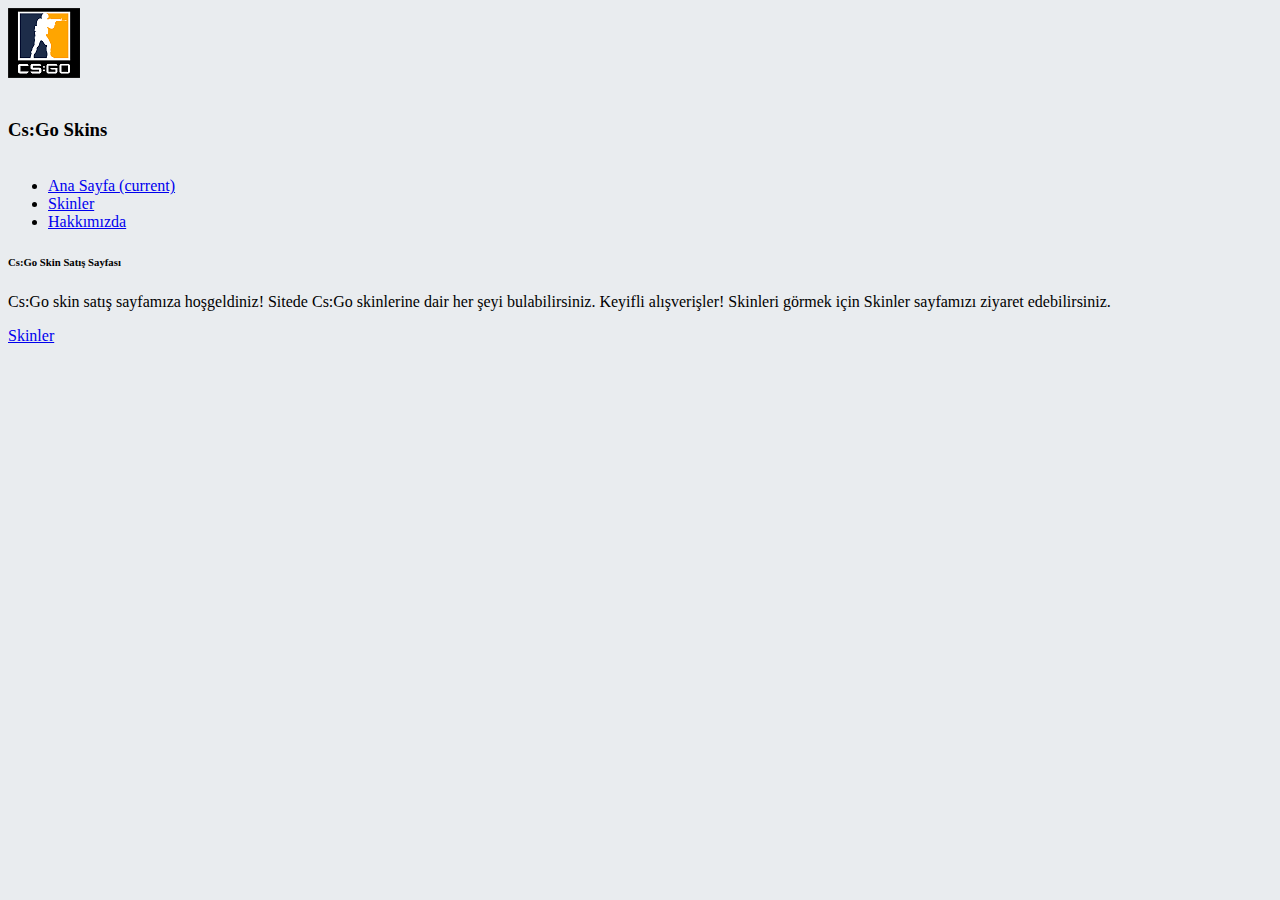
<file: CS GO Skin Satış Sayfası (New)/index.html>
<!doctype html>
<html lang="tr">
  <head>
    <meta charset="utf-8">
    <meta name="viewport" content="width=device-width, initial-scale=1">
    <title>Ana Sayfa</title>
    <!-- Bootstrap -->
    <link href="https://cdn.jsdelivr.net/npm/bootstrap@5.2.2/dist/css/bootstrap.min.css" rel="stylesheet" integrity="sha384-Zenh87qX5JnK2Jl0vWa8Ck2rdkQ2Bzep5IDxbcnCeuOxjzrPF/et3URy9Bv1WTRi" crossorigin="anonymous">
    <!-- CSS -->
    <link rel="stylesheet" href="style.css">
  </head>
  <!-- Body Start -->
  <body>
    <!-- Nav Bar Start -->
        <nav class="navbar navbar-expand-sm navbar-dark bg-secondary nav-fill shadow py-1">
          <li class="nav-item" style="list-style-type: none;" >
            <img class="float-start rounded-2 ms-1" src="csgologo.png"alt="Cs:Go T">
          </li>
          &nbsp;
          &nbsp;          
        <h3 class="text-white-50">Cs:Go Skins</h3>
            <ul class="navbar-nav me-auto mt-2 mt-lg-0">
              &nbsp;             
                <li class="nav-item">
                    <a class="nav-link active" href="index.html" aria-current="page">Ana Sayfa <span class="visually-hidden">(current)</span></a>
                </li>
                <li class="nav-item">
                    <a class="nav-link" href="ürünlerimiz.html">Skinler</a>
                </li>
                <li class="nav-item">
                  <a class="nav-link" href="hakkımızda.html">Hakkımızda</a>
                </li>
                    </div>
                </li>
            </ul>
        </div>    
    </nav> 

    <!-- Jumbotron Start -->
     
      <div class="p-1 rounded-5 bg-info w-75 mt-3 shadow ms-3">  
      <div class="container-fluid py-5 p-4">
        <h6 class="display-6 fw-bold text-black">Cs:Go Skin Satış Sayfası</h6>
        <p class="col-md-8 fs-4 text-black">Cs:Go skin satış sayfamıza hoşgeldiniz! Sitede Cs:Go skinlerine dair her şeyi bulabilirsiniz. Keyifli alışverişler! Skinleri görmek için Skinler sayfamızı ziyaret edebilirsiniz.</p>
        <div class="d-grid gap-2 d-md-block">
          <a href="ürünlerimiz.html" class="btn btn-warning btn-sm" role="button">Skinler</a>
        </div>     
      </div>
      </div>
      </div>
      

      
  </body>
  <!-- Body End -->
</html>
</file>
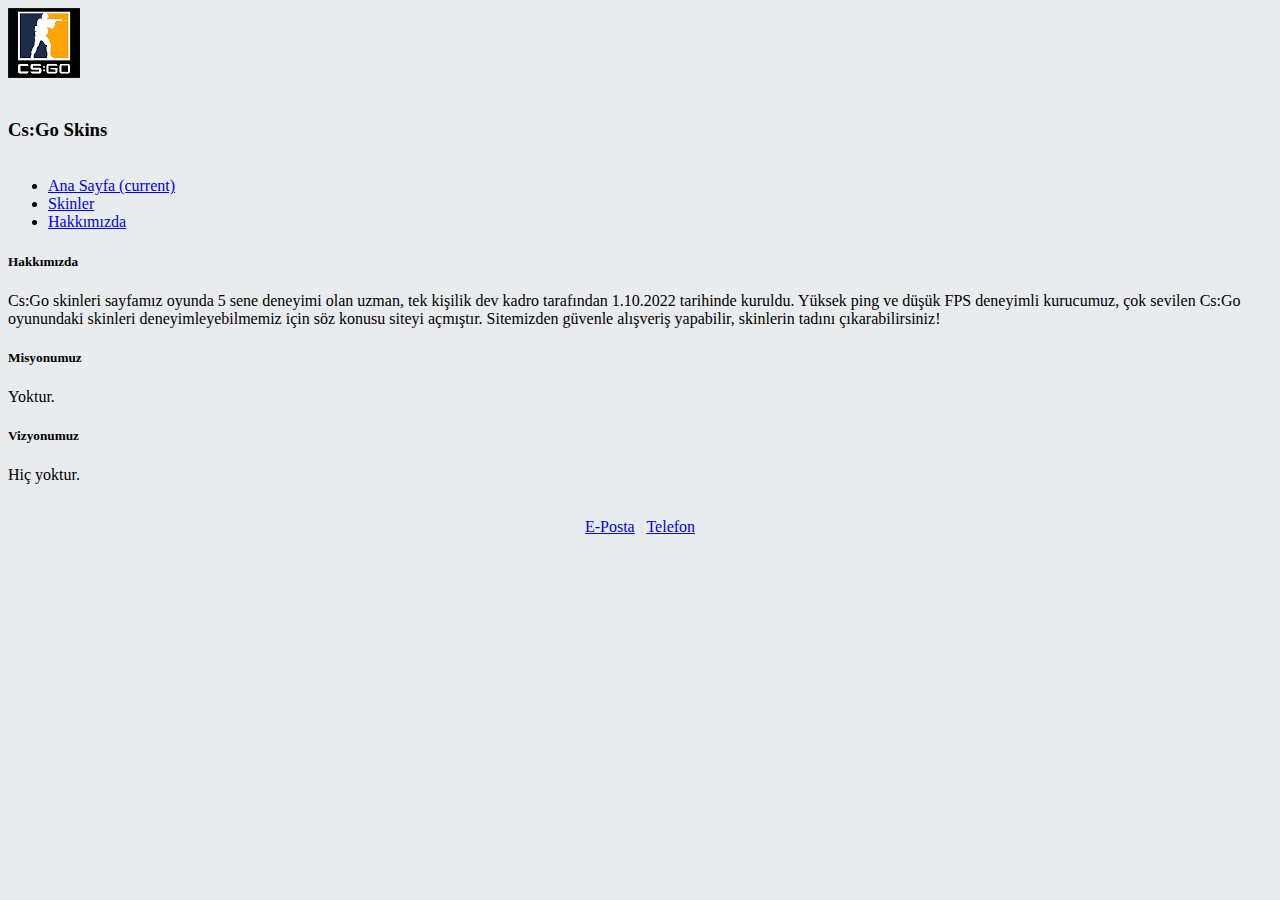
<file: CS GO Skin Satış Sayfası (New)/hakkımızda.html>
<!doctype html>
<html lang="tr">
  <head>
    <meta charset="utf-8">
    <meta name="viewport" content="width=device-width, initial-scale=1">
    <title>Hakkımızda</title>
    <!-- Bootstrap -->
    <link href="https://cdn.jsdelivr.net/npm/bootstrap@5.2.2/dist/css/bootstrap.min.css" rel="stylesheet" integrity="sha384-Zenh87qX5JnK2Jl0vWa8Ck2rdkQ2Bzep5IDxbcnCeuOxjzrPF/et3URy9Bv1WTRi" crossorigin="anonymous">
    <!-- CSS -->
    <link rel="stylesheet" href="style.css">
  </head>
  <!-- Body Start -->
  <body>
    <!-- Navbar Start -->
    <nav class="navbar navbar-expand-sm navbar-dark bg-secondary nav-fill py-1 shadow">
    <li class="nav-item" style="list-style-type: none;" >
      <img class="float-start rounded-2 ms-1" src="csgologo.png"alt="">
    </li>
    &nbsp;
    &nbsp;          
  <h3 class="text-white-50">Cs:Go Skins</h3>
      <ul class="navbar-nav me-auto mt-2 mt-lg-0">
        &nbsp;             
          <li class="nav-item">
              <a class="nav-link active" href="index.html" aria-current="page">Ana Sayfa <span class="visually-hidden">(current)</span></a>
          </li>
          <li class="nav-item">
              <a class="nav-link" href="ürünlerimiz.html">Skinler</a>
          </li>
          <li class="nav-item">
            <a class="nav-link" href="hakkımızda.html">Hakkımızda</a>
          </li>
              </div>
          </li>
      </ul>
  </div>    
</nav>
<!-- Navbar End -->
<!-- Hakkımızda Start -->
<div class="bg-opacity-25 bg-primary rounded-3 w-75 mt-5 shadow-sm ms-3 p-3 mb-3 text-black">
<h5>
  Hakkımızda
</h5>
<p>
  Cs:Go skinleri sayfamız oyunda 5 sene deneyimi olan uzman, tek kişilik dev kadro tarafından 1.10.2022 tarihinde kuruldu. Yüksek ping ve düşük FPS deneyimli kurucumuz, çok sevilen Cs:Go oyunundaki skinleri deneyimleyebilmemiz için söz konusu siteyi açmıştır. Sitemizden güvenle alışveriş yapabilir, skinlerin tadını çıkarabilirsiniz!
</div>
  <!-- Misyonumuz Start -->
<div class="bg-opacity-25 bg-danger rounded-3 w-50 shadow-sm ms-3 p-3 mb-3 text-black">
  <h5>
  Misyonumuz
  </h5> 

  <p class="text-black">
      Yoktur.
  </p>

  
</div>
  <!-- Vizyonumuz Start -->
<div class="bg-opacity-25 bg-success rounded-3 w-25 shadow-sm ms-3 p-3 mb-3 text-black">
  <h5>
      Vizyonumuz
  </h5>
  <p>
      Hiç yoktur.
  </p>

  
</div>
  <br>
  <center>
<!-- Buttons Start -->
  <a href="mailto:zarabenda@hotmail.com" class="cur btn btn-info btn-sm shadow-sm text-black">E-Posta</a>
  &nbsp;
  <a href="tel:05555550011" class="cur btn btn-info btn-sm shadow-sm text-black">Telefon</a>
</center>
</p>
</div>
  </body>
  <!-- Body End -->
</html>
</file>
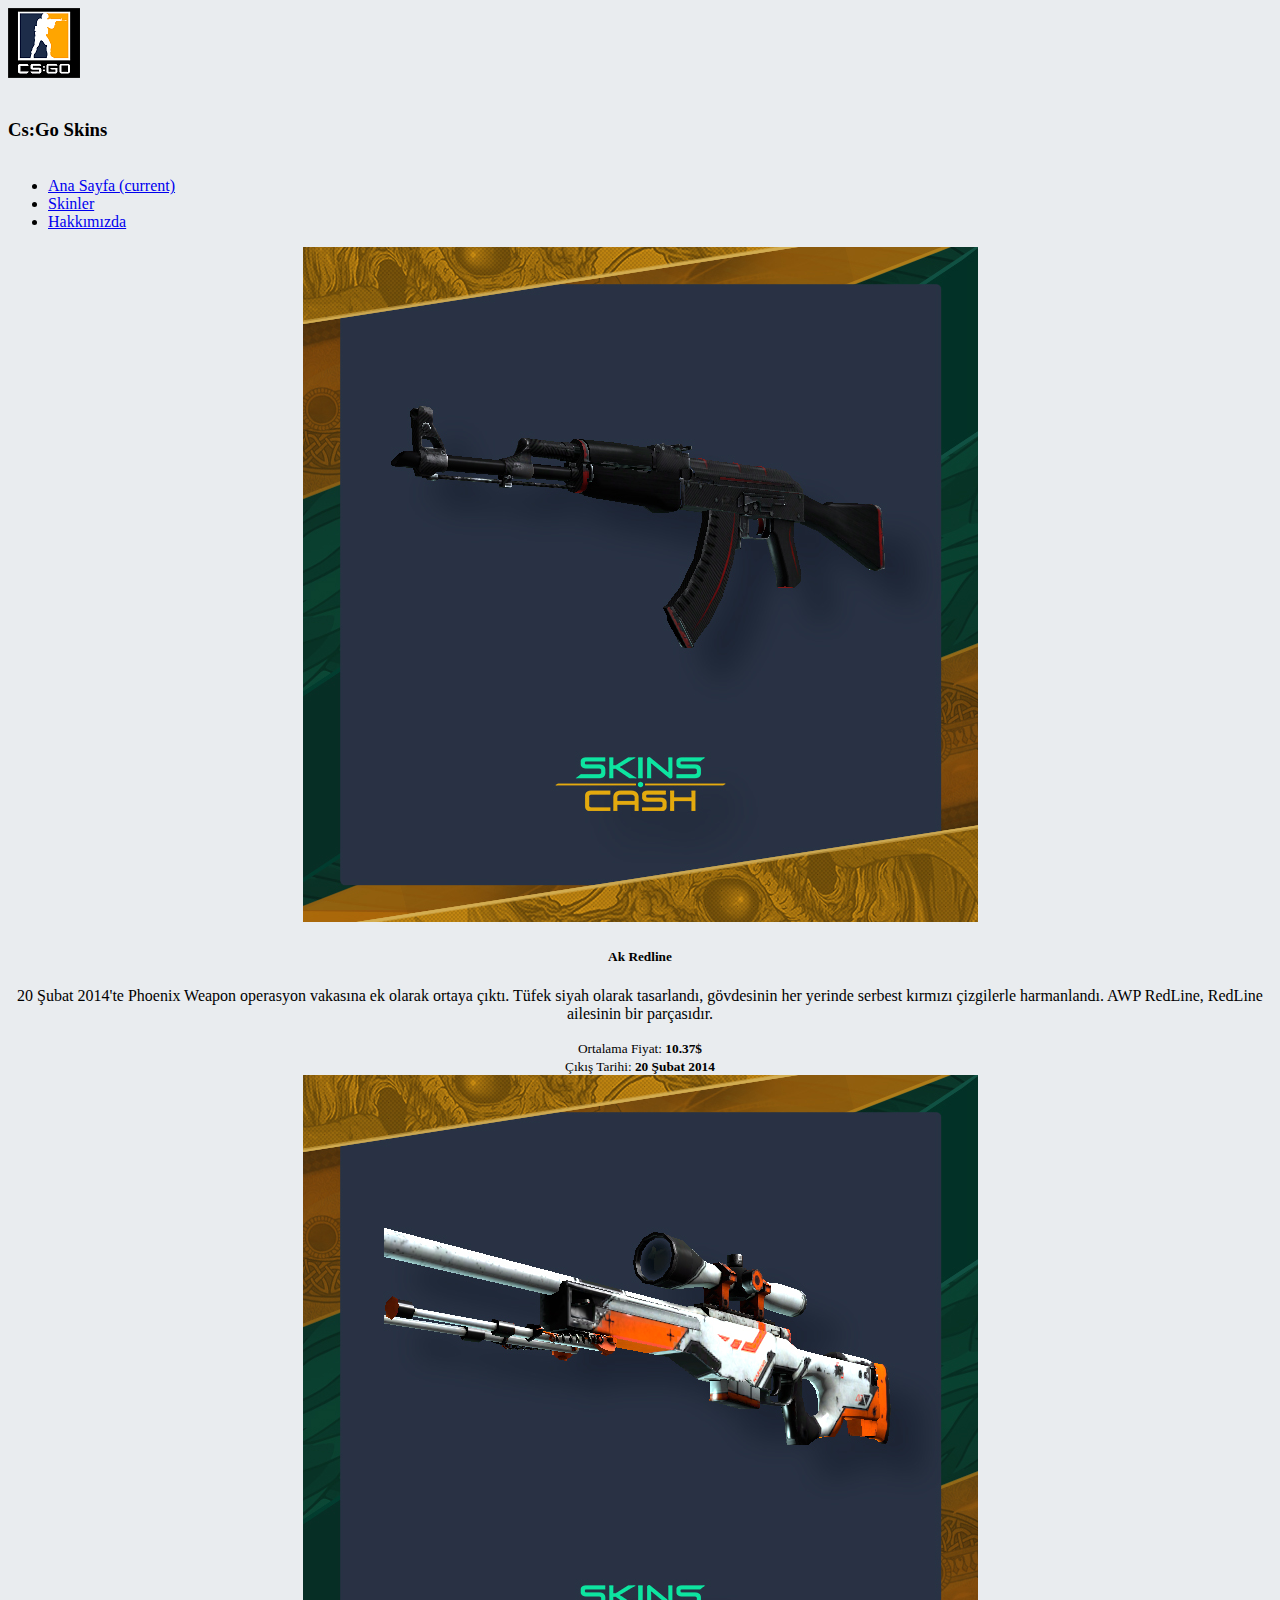
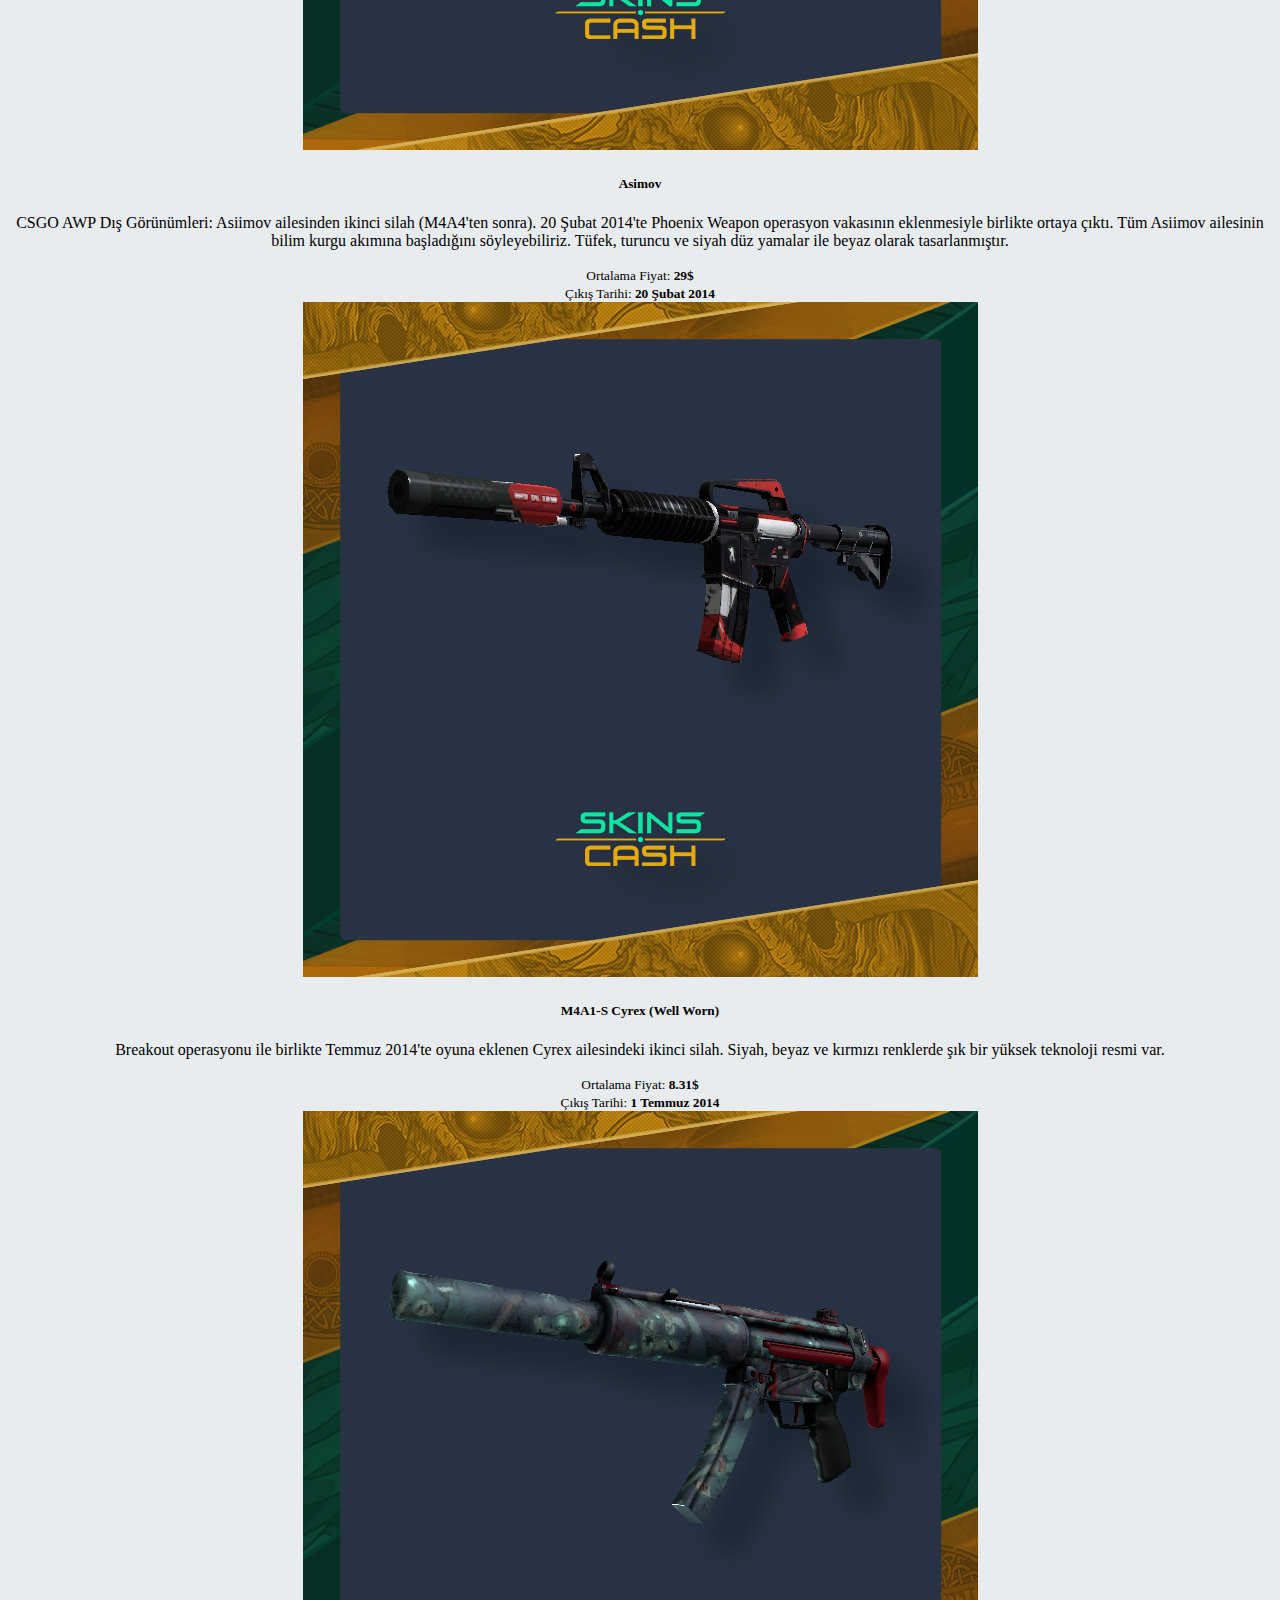
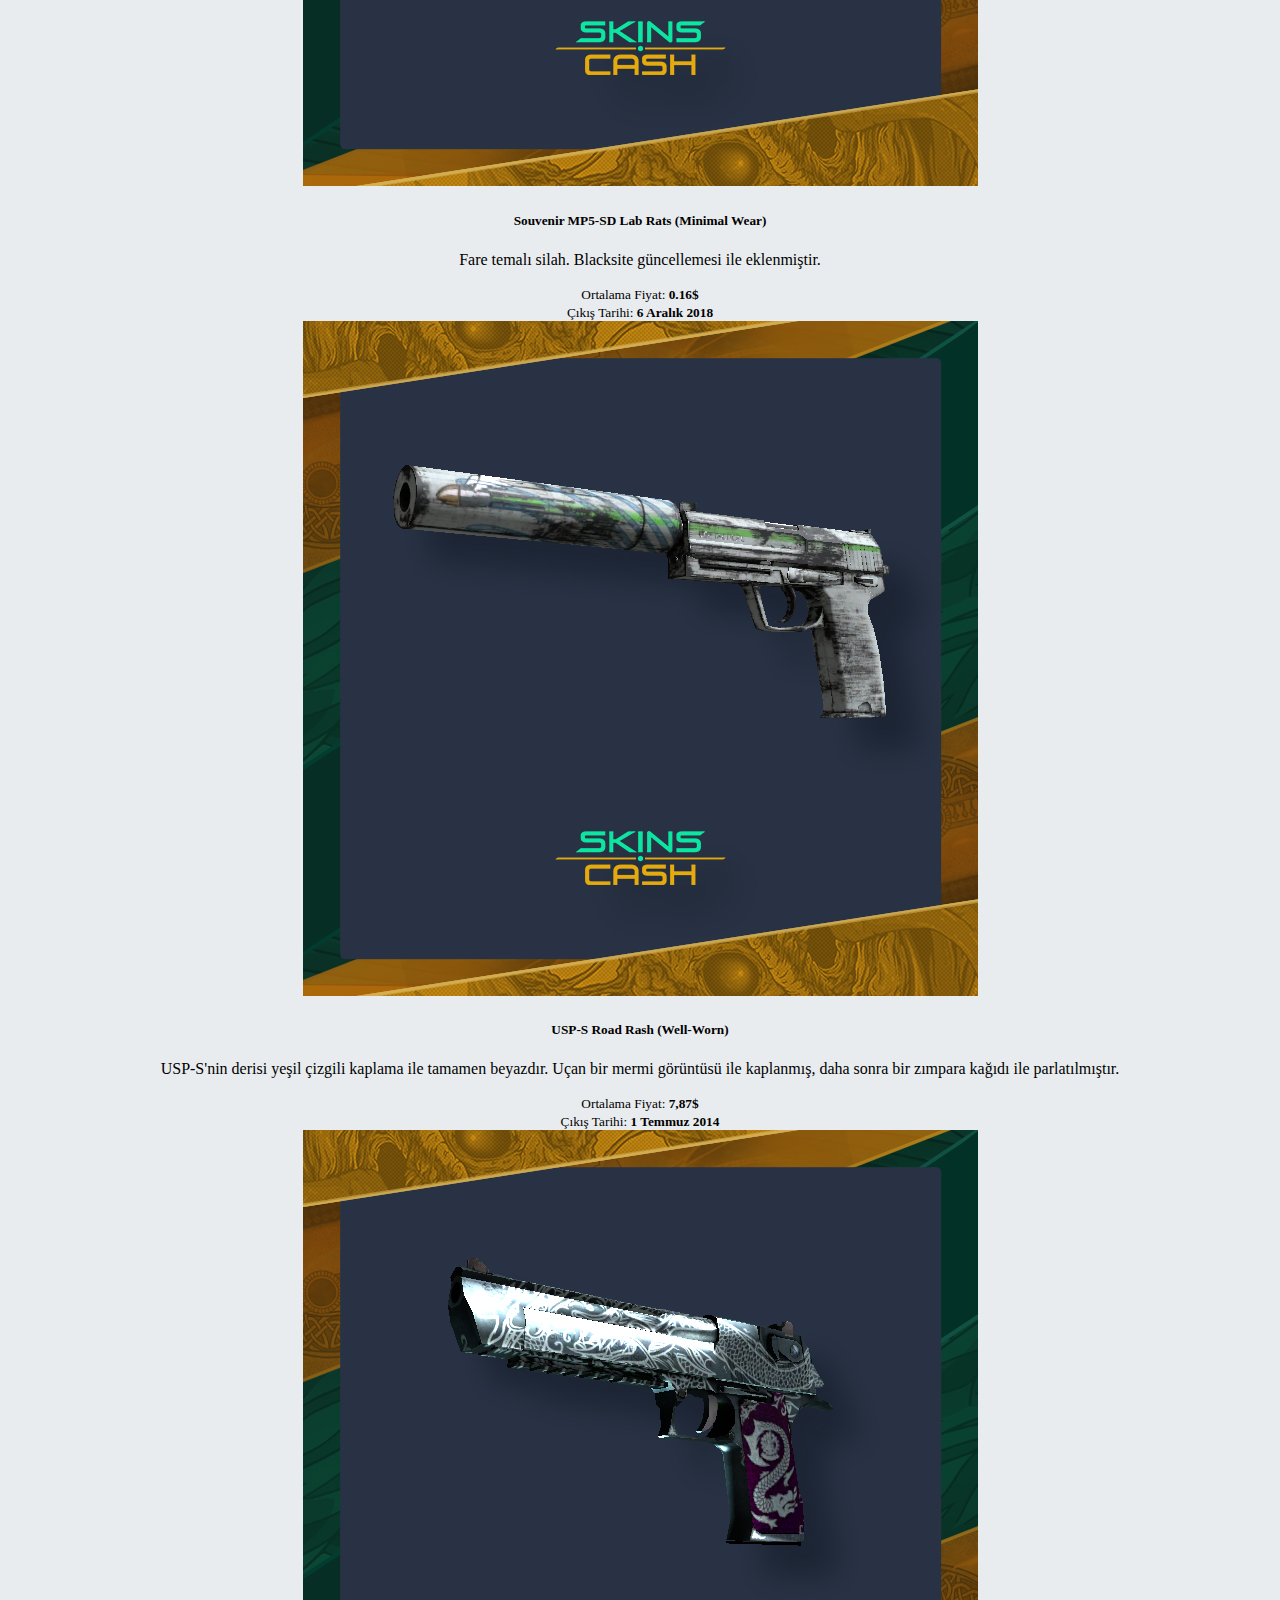
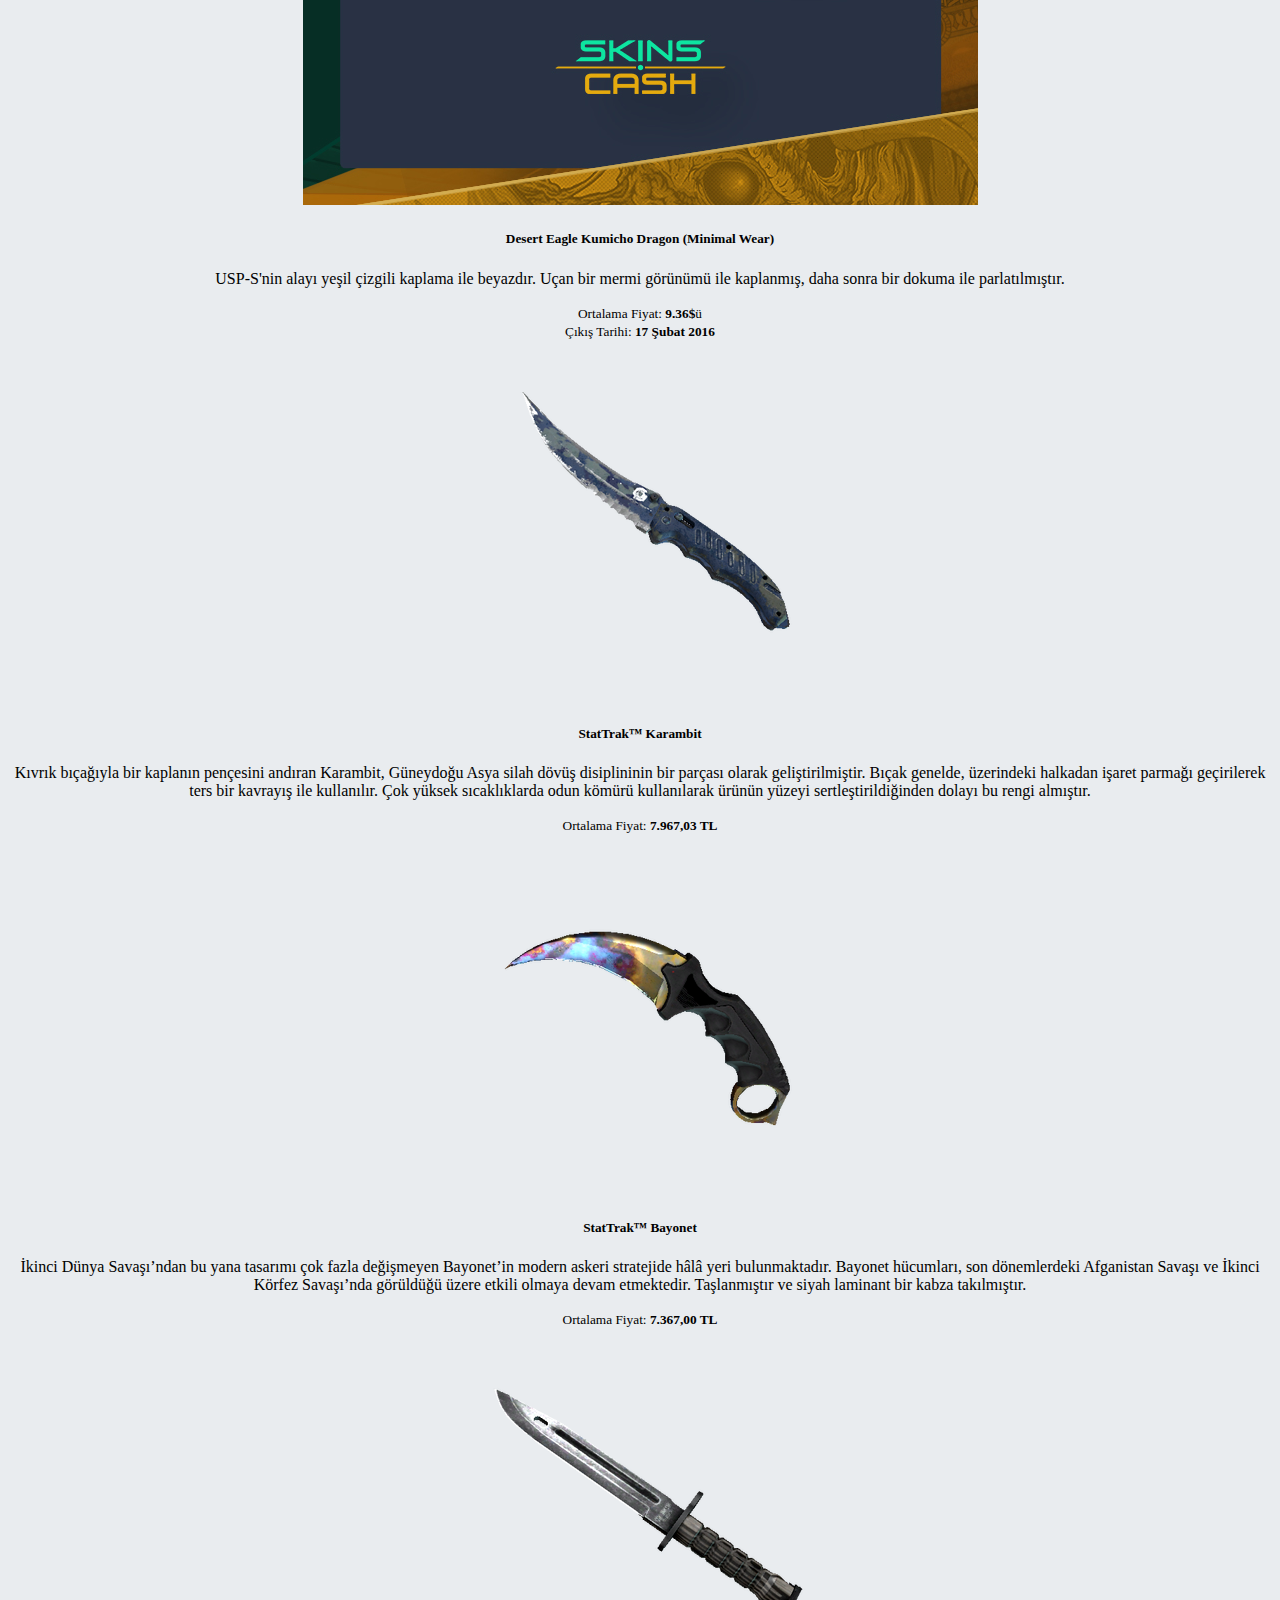
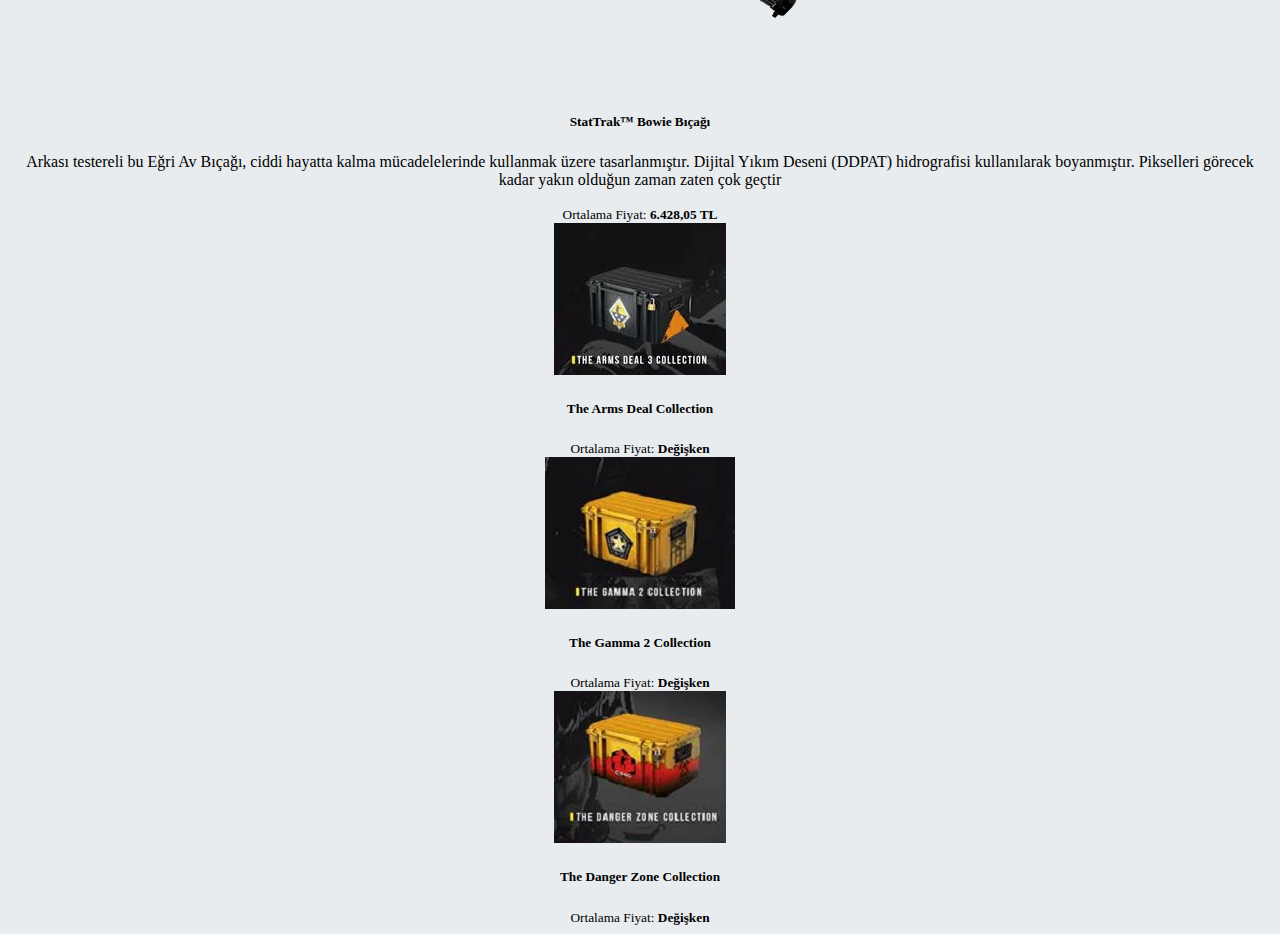
<file: CS GO Skin Satış Sayfası (New)/ürünlerimiz.html>
<!doctype html>
<html lang="tr">
  <head>
    <meta charset="utf-8">
    <meta name="viewport" content="width=device-width, initial-scale=1">
    <title>Skinler</title>
    <!-- Bootstrap -->
    <link href="https://cdn.jsdelivr.net/npm/bootstrap@5.2.2/dist/css/bootstrap.min.css" rel="stylesheet" integrity="sha384-Zenh87qX5JnK2Jl0vWa8Ck2rdkQ2Bzep5IDxbcnCeuOxjzrPF/et3URy9Bv1WTRi" crossorigin="anonymous">
    <!-- CSS -->
    <link rel="stylesheet" href="style.css">
  </head>
  <!-- Body Start -->
  <body>
    <!-- Navbar Start -->
    <nav class="navbar navbar-expand-sm navbar-dark bg-secondary nav-fill py-1 shadow">
    <li class="nav-item" style="list-style-type: none;" >
      <img class="float-start rounded-2 ms-1" src="csgologo.png"alt="">
    </li>
    &nbsp;
    &nbsp;          
  <h3 class="text-white-50">Cs:Go Skins</h3>
      <ul class="navbar-nav me-auto mt-2 mt-lg-0">
        &nbsp;             
          <li class="nav-item">
              <a class="nav-link active" href="index.html" aria-current="page">Ana Sayfa <span class="visually-hidden">(current)</span></a>
          </li>
          <li class="nav-item">
              <a class="nav-link" href="ürünlerimiz.html">Skinler</a>
          </li>
          <li class="nav-item">
            <a class="nav-link" href="hakkımızda.html">Hakkımızda</a>
          </li>
              </div>
          </li>
      </ul>
  </div>    
</nav>
<!-- Navbar End -->
<center>
  <!-- Cards Start -->
<div class="row row-cols-1 row-cols-md-3 g-4 m-5">
  <div class="col">
    <div class="card h-100 border-primary w-75 border border-2">
      <img src="1-Ak-Redline.jpg" class="card-img-top" alt="...">
        <h5 class="card-header bg-primary text-white">Ak Redline</h5>
        <div class="card-body">
        <p class="card-text p-2">20 Şubat 2014'te Phoenix Weapon operasyon vakasına ek olarak ortaya çıktı. Tüfek siyah olarak tasarlandı, gövdesinin her yerinde serbest kırmızı çizgilerle harmanlandı. AWP RedLine, RedLine ailesinin bir parçasıdır.</p>
      </div>
      <div class="card-footer bg-primary">
        <small class="text text-white">
        Ortalama Fiyat:&nbsp;<b>10.37$</b>
        <br>
        Çıkış Tarihi:&nbsp;<b>20 Şubat 2014</b>
        </small>
      
      </div>
    </div>
  </div>
  <!-- Card 2 Start-->
  <div class="col">
    <div class="card h-100 border-secondary w-75 border border-2">
      <img src="2- Asimov.jpg" class="card-img-top" alt="...">
      
        <h5 class="card-header bg-secondary text-white">Asimov</h5>
        <p class="card-text p-2">CSGO AWP Dış Görünümleri: Asiimov ailesinden ikinci silah (M4A4'ten sonra). 20 Şubat 2014'te Phoenix Weapon operasyon vakasının eklenmesiyle birlikte ortaya çıktı. Tüm Asiimov ailesinin bilim kurgu akımına başladığını söyleyebiliriz. Tüfek, turuncu ve siyah düz yamalar ile beyaz olarak tasarlanmıştır.</p>
        <div class="card-body">
      </div>
      <div class="card-footer bg-secondary">
        <small class="text-white">Ortalama Fiyat:&nbsp;<b>29$</b>
        <br>
        Çıkış Tarihi:&nbsp;<b>20 Şubat 2014</b>
        </small>
      </div>
    </div>
  </div>
  <!-- Card 3 Start-->
  <div class="col">
    <div class="card h-100 border-success w-75 border border-2 ">
      <img src="3-M4A1-S Cyrex (Well Worn).jpg" class="card-img-top" alt="...">
      
        <h5 class="card-header bg-success text-white">M4A1-S Cyrex (Well Worn)</h5>
        <p class="card-text p-2">Breakout operasyonu ile birlikte Temmuz 2014'te oyuna eklenen Cyrex ailesindeki ikinci silah. Siyah, beyaz ve kırmızı renklerde şık bir yüksek teknoloji resmi var.
        </p>
        <div class="card-body">
      </div>
      <div class="card-footer bg-success">
        <small class="text-white">Ortalama Fiyat:&nbsp;<b>8.31$</b>
        <br>
        Çıkış Tarihi:&nbsp;<b>1 Temmuz 2014</b>
      </small>
      </div>
    </div>
  </div>
</div>
<div class="row row-cols-1 row-cols-md-3 g-4 m-5">
  <!-- Card 4 Start-->
  <div class="col">
    <div class="card h-100 border-danger w-75 border border-2">
      <img src="4-Souvenir MP5-SD Lab Rats (Minimal Wear).jpg" class="card-img-top" alt="...">
      
        <h5 class="card-header bg-danger text-white">Souvenir MP5-SD Lab Rats (Minimal Wear)</h5>
        <p class="card-text p-2">Fare temalı silah. Blacksite güncellemesi ile eklenmiştir.</p>
        <div class="card-body">
      </div>
      <div class="card-footer bg-danger">
        <small class="text-white">Ortalama Fiyat:&nbsp;<b>0.16$</b>
        <br>
        Çıkış Tarihi:&nbsp;<b>6 Aralık 2018</b>
      </small>
      </div>
    </div>
  </div>
  <!-- Card 5 Start -->
  <div class="col">
    <div class="card h-100 border-warning w-75 border border-2">
      <img src="5-USP-S Road Rash (Well-Worn).jpg" class="card-img-top" alt="...">
      
        <h5 class="card-header bg-warning text-white">USP-S Road Rash (Well-Worn)</h5>
        <p class="card-text p-2">USP-S'nin derisi yeşil çizgili kaplama ile tamamen beyazdır. Uçan bir mermi görüntüsü ile kaplanmış, daha sonra bir zımpara kağıdı ile parlatılmıştır.</p>
        <div class="card-body">
      </div>
      <div class="card-footer bg-warning">
        <small class="text-white"> Ortalama Fiyat:&nbsp;<b>7,87$</b>
         <br> 
         Çıkış Tarihi:&nbsp;<b>1 Temmuz 2014</b>
        </small>
        
        
      </div>
    </div>
  </div>
  <!-- Card 6 Start -->
  <div class="col">
    <div class="card h-100 border-info w-75 border border-2">
      <img src="6-Desert Eagle Kumicho Dragon (Minimal Wear).jpg" class="card-img-top" alt="...">
      
        <h5 class="card-header bg-info text-white">Desert Eagle Kumicho Dragon (Minimal Wear)</h5>
        <p class="card-text p-2">USP-S'nin alayı yeşil çizgili kaplama ile beyazdır. Uçan bir mermi görünümü ile kaplanmış, daha sonra bir dokuma ile parlatılmıştır.</p>
        <div class="card-body">
      </div>
      <div class="card-footer bg-info">
        <small class="text-white">Ortalama Fiyat:&nbsp;<b>9.36$</b>ü
        <br>
        Çıkış Tarihi:&nbsp;<b>17 Şubat 2016</b>
        </small>
      </div>
    </div>
  </div>
</div>
<div class="row row-cols-1 row-cols-md-3 g-4 m-5">
  <!-- Card 7 Start -->
  <div class="col">
    <div class="card h-100 border-warning w-75 border border-2">
      <img src="7-StatTrak™ Karambit.png" class="card-img-top" alt="...">
      
        <h5 class="card-header bg-warning text-white">StatTrak™ Karambit</h5>
        <p class="card-text p-2">Kıvrık bıçağıyla bir kaplanın pençesini andıran Karambit, Güneydoğu Asya silah dövüş disiplininin bir parçası olarak geliştirilmiştir. Bıçak genelde, üzerindeki halkadan işaret parmağı geçirilerek ters bir kavrayış ile kullanılır. Çok yüksek sıcaklıklarda odun kömürü kullanılarak ürünün yüzeyi sertleştirildiğinden dolayı bu rengi almıştır.</p>
        <div class="card-body">
      </div>
      <div class="card-footer bg-warning">
        <small class="text-white">Ortalama Fiyat:&nbsp;<b>7.967,03 TL</b></small>
      </div>
    </div>
  </div>
  <!-- Card 8 Start -->
  <div class="col">
    <div class="card h-100 border-info w-75 border border-2">
      <img src="8-StatTrak™ Bayonet.png" class="card-img-top" alt="...">
      
        <h5 class="card-header bg-info text-white">StatTrak™ Bayonet</h5>
        <p class="card-text p-2">İkinci Dünya Savaşı’ndan bu yana tasarımı çok fazla değişmeyen Bayonet’in modern askeri stratejide hâlâ yeri bulunmaktadır. Bayonet hücumları, son dönemlerdeki Afganistan Savaşı ve İkinci Körfez Savaşı’nda görüldüğü üzere etkili olmaya devam etmektedir. Taşlanmıştır ve siyah laminant bir kabza takılmıştır.</p>
        <div class="card-body">
      </div>
      <div class="card-footer bg-info">
        <small class="text-white">Ortalama Fiyat:&nbsp;<b>7.367,00 TL</b></small>
      </div>
    </div>
  </div>
  <!-- Card 9 Start -->
  <div class="col">
    <div class="card h-100 border-primary w-75 border border-2">
      <img src="9-StatTrak™ Bowie Bıçağı.png" class="card-img-top" alt="...">
      
        <h5 class="card-header bg-primary text-white">StatTrak™ Bowie Bıçağı</h5>
        <p class="card-text p-2">Arkası testereli bu Eğri Av Bıçağı, ciddi hayatta kalma mücadelelerinde kullanmak üzere tasarlanmıştır. Dijital Yıkım Deseni (DDPAT) hidrografisi kullanılarak boyanmıştır. Pikselleri görecek kadar yakın olduğun zaman zaten çok geçtir</p>
        <div class="card-body">
      </div>
      <div class="card-footer bg-primary">
        <small class="text-white">Ortalama Fiyat:&nbsp;<b>6.428,05 TL</b></small>
      </div>
    </div>
  </div>
</div>
<div class="row row-cols-1 row-cols-md-3 g-4 m-5">
  <!-- Card 10 Start -->
  <div class="col">
    <div class="card h-100 border-secondary w-75 border border-2">
      <img src="10-The Arms Deal Collection.jpg" class="card-img-top" alt="...">
      
        <h5 class="card-header bg-secondary text-white">The Arms Deal Collection</h5>
        <p class="card-text"></p>
        <div class="card-body">
      </div>
      <div class="card-footer bg-secondary">
        <small class="text-white">Ortalama Fiyat:&nbsp;<b>Değişken</b></small>
      </div>
    </div>
  </div>
  <!-- Card 11 Start -->
  <div class="col">
    <div class="card h-100 border-success w-75 border border-2">
      <img src="11-The Gamma 2 Collection.jpg" class="card-img-top" alt="...">
      
        <h5 class="card-header bg-success text-white">The Gamma 2 Collection</h5>
        <p class="card-text"></p>
        <div class="card-body">
      </div>
      <div class="card-footer bg-success">
        <small class="text-white">Ortalama Fiyat:&nbsp;<b>Değişken</b></small>
      </div>
    </div>
  </div>
  <!-- Card 12 Start -->
  <div class="col">
    <div class="card h-100 border-danger w-75 border border-2">
      <img src="12-The Danger Zone Collection.jpg" class="card-img-top" alt="...">
      
        <h5 class="card-header bg-danger text-white">The Danger Zone Collection</h5>
        <p class="card-text"></p>
        <div class="card-body">
      </div>
      <div class="card-footer bg-danger">
        <small class="text-white">Ortalama Fiyat:&nbsp;<b>Değişken</b></small>
      </div>
    </div>
  </div>
</div>
</center>
<!-- Cards End -->
          
         
  </body>
  <!-- Body End -->
</html>
</file>
<file: CS GO Skin Satış Sayfası (New)/style.css>
/* Background Color of Page */
body {
    background-color: #E9ECEF;
}
</file>
